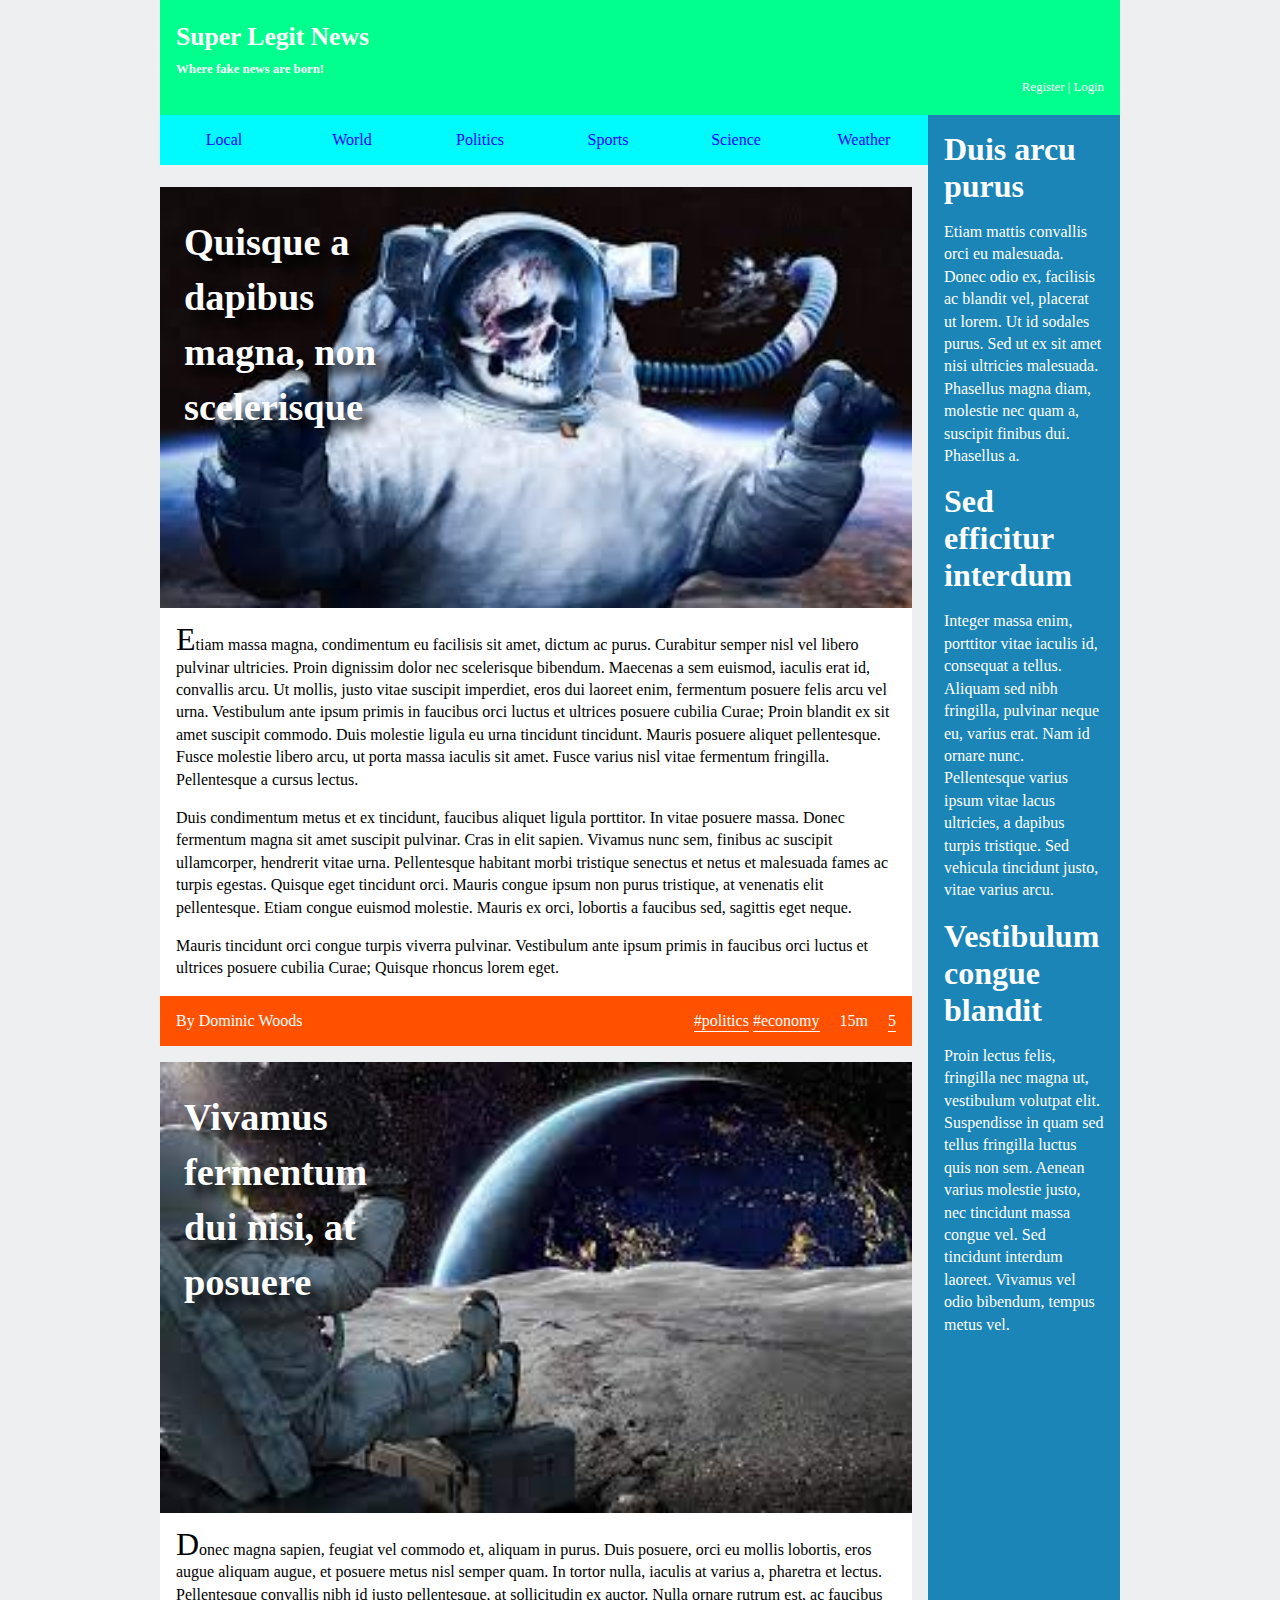
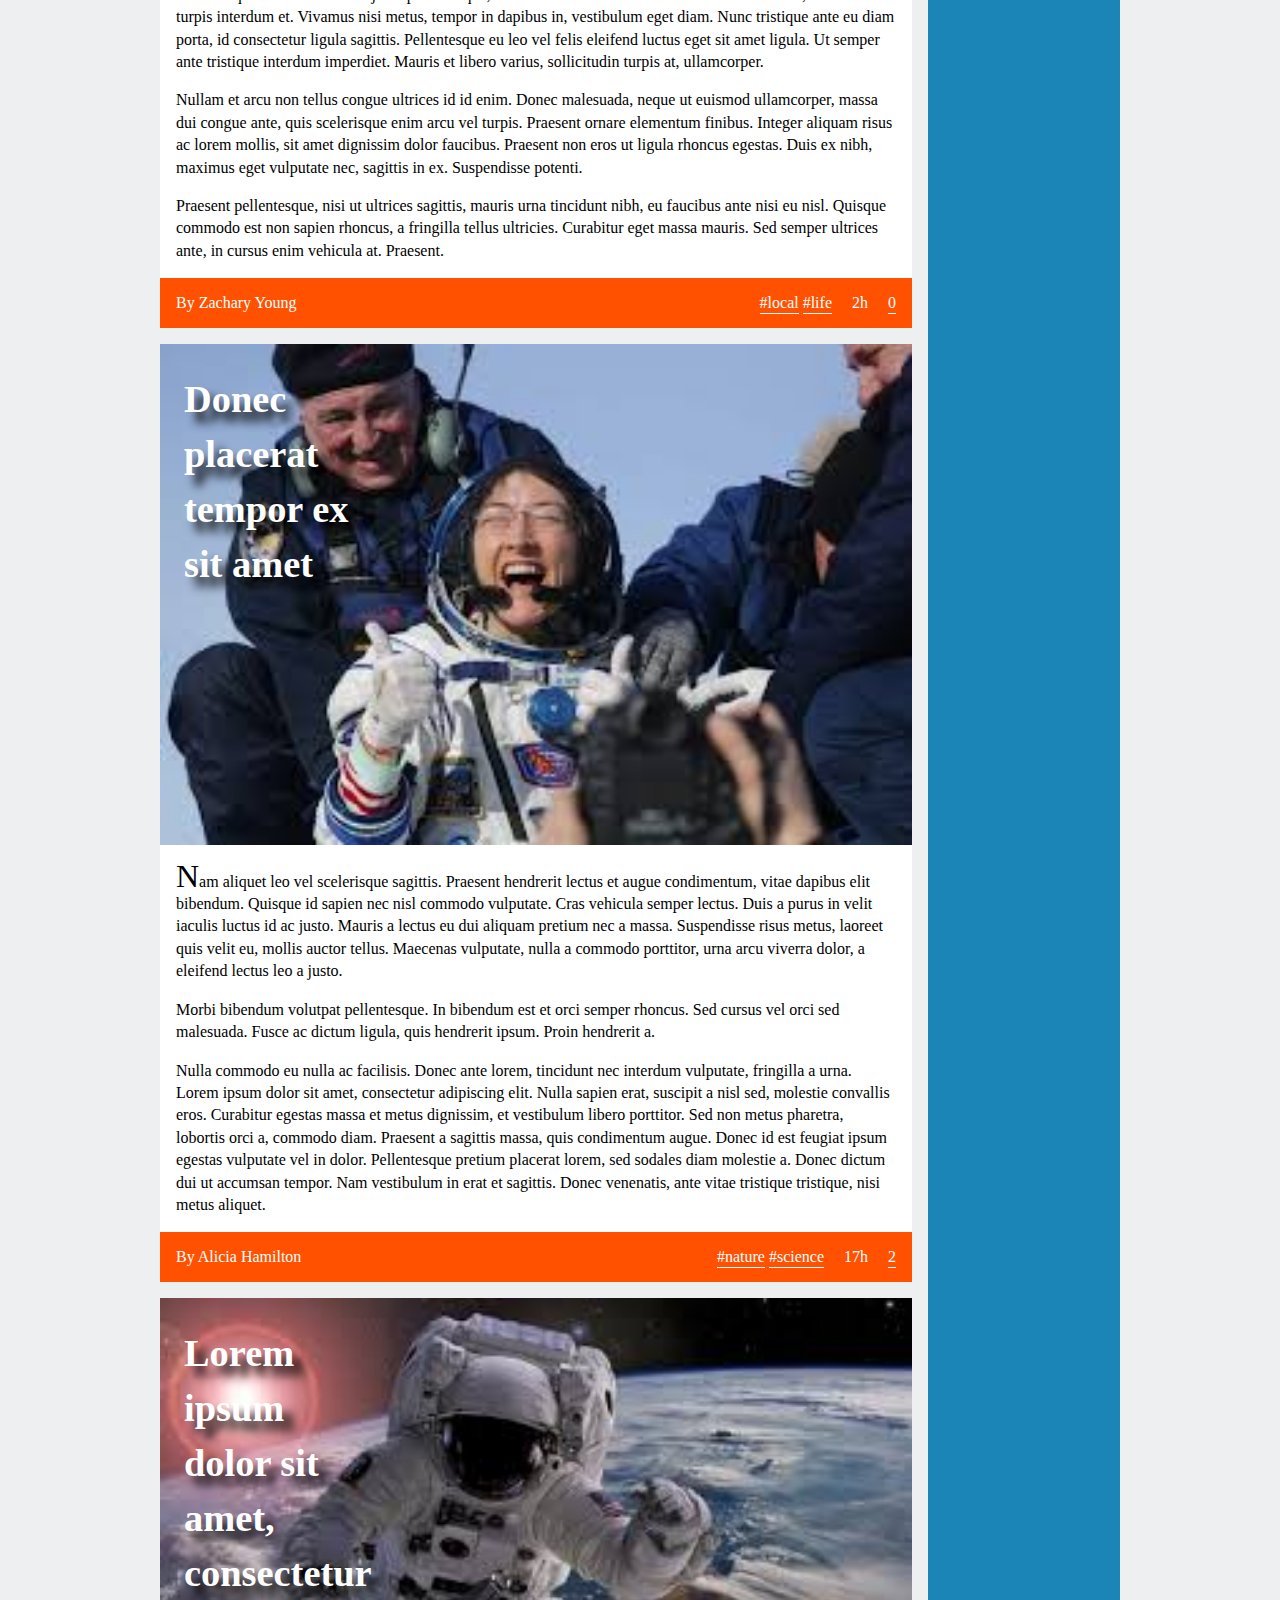
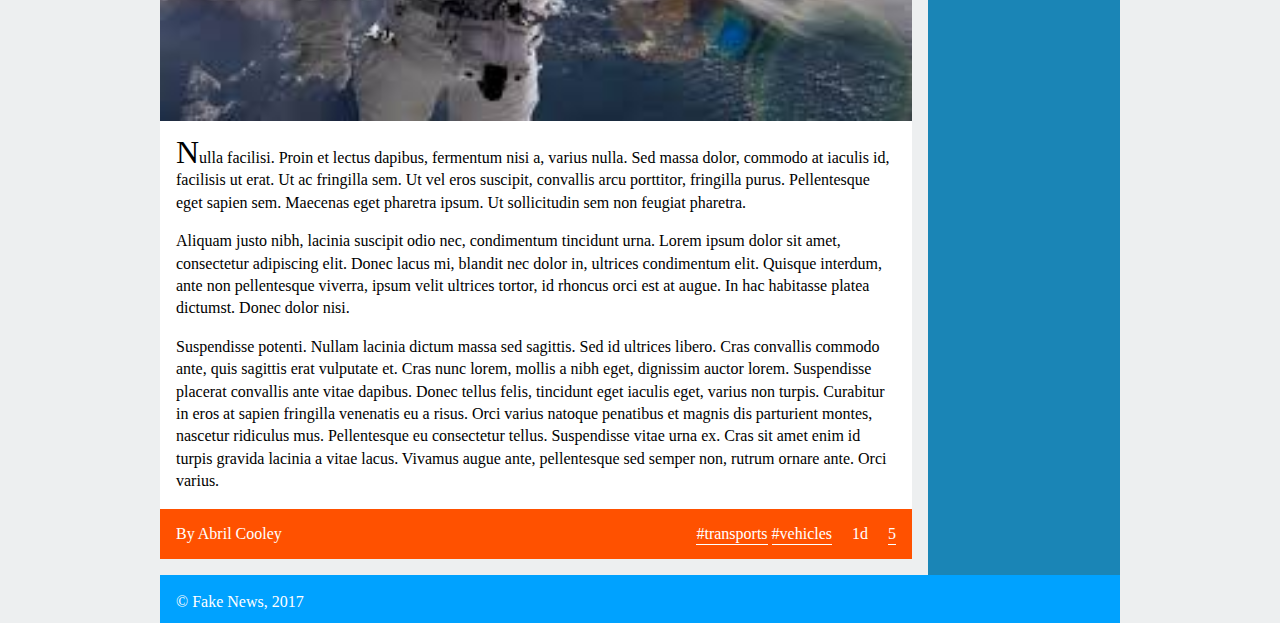
<file: Lab3/index.html>
<!DOCTYPE html>
<html lang="en-US">
  <head>
    <title>Super Legit News</title>    
    <meta charset="UTF-8">
    <meta name="viewport" content="width=device-width, initial-scale=1.0">
    <link href="style.css" rel="stylesheet">
    <link href="layout.css" rel="stylesheet">
    <link href="responsive.css" rel="stylesheet">
    <link href="comments.css" rel="stylesheet">
    <link href="forms.css" rel="stylesheet">
  </head>
  <body>
    <header>
      <h1><a href="index.html">Super Legit News</a></h1>
      <h2><a href="index.html">Where fake news are born!</a></h2>
      <div id="signup">
        <a href="register.html">Register</a>
        <a href="login.html">Login</a>
      </div>
    </header>
    <nav id="menu">
      <!-- just for the hamburguer menu in responsive layout -->
      <input type="checkbox" id="hamburger"> 
      <label class="hamburger" for="hamburger"></label>

      <ul>
        <li><a href="index.html">Local</a></li>
        <li><a href="index.html">World</a></li>
        <li><a href="index.html">Politics</a></li>
        <li><a href="index.html">Sports</a></li>
        <li><a href="index.html">Science</a></li>
        <li><a href="index.html">Weather</a></li>
      </ul>
    </nav>
    <aside id="related">
      <article>
        <h1><a href="#">Duis arcu purus</a></h1>
        <p>Etiam mattis convallis orci eu malesuada. Donec odio ex, facilisis ac blandit vel, placerat ut lorem. Ut id sodales purus. Sed ut ex sit amet nisi ultricies malesuada. Phasellus magna diam, molestie nec quam a, suscipit finibus dui. Phasellus a.</p>
      </article>        
      <article>
        <h1><a href="#">Sed efficitur interdum</a></h1>
        <p>Integer massa enim, porttitor vitae iaculis id, consequat a tellus. Aliquam sed nibh fringilla, pulvinar neque eu, varius erat. Nam id ornare nunc. Pellentesque varius ipsum vitae lacus ultricies, a dapibus turpis tristique. Sed vehicula tincidunt justo, vitae varius arcu.</p>
      </article>
      <article>
        <h1><a href="#">Vestibulum congue blandit</a></h1>
        <p>Proin lectus felis, fringilla nec magna ut, vestibulum volutpat elit. Suspendisse in quam sed tellus fringilla luctus quis non sem. Aenean varius molestie justo, nec tincidunt massa congue vel. Sed tincidunt interdum laoreet. Vivamus vel odio bibendum, tempus metus vel.</p>
      </article>
    </aside>
    <section id="news">
      <article>
        <header>
          <h1><a href="item.html">Quisque a dapibus magna, non scelerisque</a></h1>
        </header>
        <img src="/images/images (2).jfif" alt="">
        <p>Etiam massa magna, condimentum eu facilisis sit amet, dictum ac purus. Curabitur semper nisl vel libero pulvinar ultricies. Proin dignissim dolor nec scelerisque bibendum. Maecenas a sem euismod, iaculis erat id, convallis arcu. Ut mollis, justo vitae suscipit imperdiet, eros dui laoreet enim, fermentum posuere felis arcu vel urna. Vestibulum ante ipsum primis in faucibus orci luctus et ultrices posuere cubilia Curae; Proin blandit ex sit amet suscipit commodo. Duis molestie ligula eu urna tincidunt tincidunt. Mauris posuere aliquet pellentesque. Fusce molestie libero arcu, ut porta massa iaculis sit amet. Fusce varius nisl vitae fermentum fringilla. Pellentesque a cursus lectus.</p>
          <p>Duis condimentum metus et ex tincidunt, faucibus aliquet ligula porttitor. In vitae posuere massa. Donec fermentum magna sit amet suscipit pulvinar. Cras in elit sapien. Vivamus nunc sem, finibus ac suscipit ullamcorper, hendrerit vitae urna. Pellentesque habitant morbi tristique senectus et netus et malesuada fames ac turpis egestas. Quisque eget tincidunt orci. Mauris congue ipsum non purus tristique, at venenatis elit pellentesque. Etiam congue euismod molestie. Mauris ex orci, lobortis a faucibus sed, sagittis eget neque.</p>
          <p>Mauris tincidunt orci congue turpis viverra pulvinar. Vestibulum ante ipsum primis in faucibus orci luctus et ultrices posuere cubilia Curae; Quisque rhoncus lorem eget.</p>
        <footer>
          <span class="author">Dominic Woods</span>
          <span class="tags"><a href="index.html">#politics</a> <a href="index.html">#economy</a></span>
          <span class="date">15m</span>
          <a class="comments" href="item.html#comments">5</a>
        </footer>
      </article>
      <article>
        <header>
          <h1><a href="item.html">Vivamus fermentum dui nisi, at posuere</a></h1>
        </header>
        <img src="/images/download.jfif" alt="">
        <p>Donec magna sapien, feugiat vel commodo et, aliquam in purus. Duis posuere, orci eu mollis lobortis, eros augue aliquam augue, et posuere metus nisl semper quam. In tortor nulla, iaculis at varius a, pharetra et lectus. Pellentesque convallis nibh id justo pellentesque, at sollicitudin ex auctor. Nulla ornare rutrum est, ac faucibus turpis interdum et. Vivamus nisi metus, tempor in dapibus in, vestibulum eget diam. Nunc tristique ante eu diam porta, id consectetur ligula sagittis. Pellentesque eu leo vel felis eleifend luctus eget sit amet ligula. Ut semper ante tristique interdum imperdiet. Mauris et libero varius, sollicitudin turpis at, ullamcorper.</p>
        <p>Nullam et arcu non tellus congue ultrices id id enim. Donec malesuada, neque ut euismod ullamcorper, massa dui congue ante, quis scelerisque enim arcu vel turpis. Praesent ornare elementum finibus. Integer aliquam risus ac lorem mollis, sit amet dignissim dolor faucibus. Praesent non eros ut ligula rhoncus egestas. Duis ex nibh, maximus eget vulputate nec, sagittis in ex. Suspendisse potenti.</p>
        <p>Praesent pellentesque, nisi ut ultrices sagittis, mauris urna tincidunt nibh, eu faucibus ante nisi eu nisl. Quisque commodo est non sapien rhoncus, a fringilla tellus ultricies. Curabitur eget massa mauris. Sed semper ultrices ante, in cursus enim vehicula at. Praesent.</p>
        <footer>
          <span class="author">Zachary Young</span>
          <span class="tags"><a href="index.html">#local</a> <a href="index.html">#life</a></span>
          <span class="date">2h</span>
          <a class="comments" href="item.html#comments">0</a>
        </footer>
      </article>
      <article>
        <header>
          <h1><a href="item.html">Donec placerat tempor ex sit amet</a></h1>
        </header>
        <img src="/images/images (1).jfif" alt="">
        <p>Nam aliquet leo vel scelerisque sagittis. Praesent hendrerit lectus et augue condimentum, vitae dapibus elit bibendum. Quisque id sapien nec nisl commodo vulputate. Cras vehicula semper lectus. Duis a purus in velit iaculis luctus id ac justo. Mauris a lectus eu dui aliquam pretium nec a massa. Suspendisse risus metus, laoreet quis velit eu, mollis auctor tellus. Maecenas vulputate, nulla a commodo porttitor, urna arcu viverra dolor, a eleifend lectus leo a justo.</p>
        <p>Morbi bibendum volutpat pellentesque. In bibendum est et orci semper rhoncus. Sed cursus vel orci sed malesuada. Fusce ac dictum ligula, quis hendrerit ipsum. Proin hendrerit a.</p>
        <p>Nulla commodo eu nulla ac facilisis. Donec ante lorem, tincidunt nec interdum vulputate, fringilla a urna. Lorem ipsum dolor sit amet, consectetur adipiscing elit. Nulla sapien erat, suscipit a nisl sed, molestie convallis eros. Curabitur egestas massa et metus dignissim, et vestibulum libero porttitor. Sed non metus pharetra, lobortis orci a, commodo diam. Praesent a sagittis massa, quis condimentum augue. Donec id est feugiat ipsum egestas vulputate vel in dolor. Pellentesque pretium placerat lorem, sed sodales diam molestie a. Donec dictum dui ut accumsan tempor. Nam vestibulum in erat et sagittis. Donec venenatis, ante vitae tristique tristique, nisi metus aliquet.</p>
        <footer>
          <span class="author">Alicia Hamilton</span>
          <span class="tags"><a href="index.html">#nature</a> <a href="index.html">#science</a></span>
          <span class="date">17h</span>
          <a class="comments" href="item.html#comments">2</a>
        </footer>
      </article>
      <article>
        <header>
          <h1><a href="item.html">Lorem ipsum dolor sit amet, consectetur</a></h1>
        </header>
        <img src="/images/images.jfif" alt="">
        <p>Nulla facilisi. Proin et lectus dapibus, fermentum nisi a, varius nulla. Sed massa dolor, commodo at iaculis id, facilisis ut erat. Ut ac fringilla sem. Ut vel eros suscipit, convallis arcu porttitor, fringilla purus. Pellentesque eget sapien sem. Maecenas eget pharetra ipsum. Ut sollicitudin sem non feugiat pharetra.</p>
        <p>Aliquam justo nibh, lacinia suscipit odio nec, condimentum tincidunt urna. Lorem ipsum dolor sit amet, consectetur adipiscing elit. Donec lacus mi, blandit nec dolor in, ultrices condimentum elit. Quisque interdum, ante non pellentesque viverra, ipsum velit ultrices tortor, id rhoncus orci est at augue. In hac habitasse platea dictumst. Donec dolor nisi.</p>
        <p>
Suspendisse potenti. Nullam lacinia dictum massa sed sagittis. Sed id ultrices libero. Cras convallis commodo ante, quis sagittis erat vulputate et. Cras nunc lorem, mollis a nibh eget, dignissim auctor lorem. Suspendisse placerat convallis ante vitae dapibus. Donec tellus felis, tincidunt eget iaculis eget, varius non turpis. Curabitur in eros at sapien fringilla venenatis eu a risus. Orci varius natoque penatibus et magnis dis parturient montes, nascetur ridiculus mus. Pellentesque eu consectetur tellus. Suspendisse vitae urna ex. Cras sit amet enim id turpis gravida lacinia a vitae lacus. Vivamus augue ante, pellentesque sed semper non, rutrum ornare ante. Orci varius.</p>
        <footer>
          <span class="author">Abril Cooley</span>
          <span class="tags"><a href="index.html">#transports</a> <a href="index.html">#vehicles</a></span>
          <span class="date">1d</span>
          <a class="comments" href="item.html#comments">5</a>
        </footer>
      </article>
    </section>
    <footer>
      <p>&copy; Fake News, 2017</p>
    </footer>
  </body>
</html>
</file>
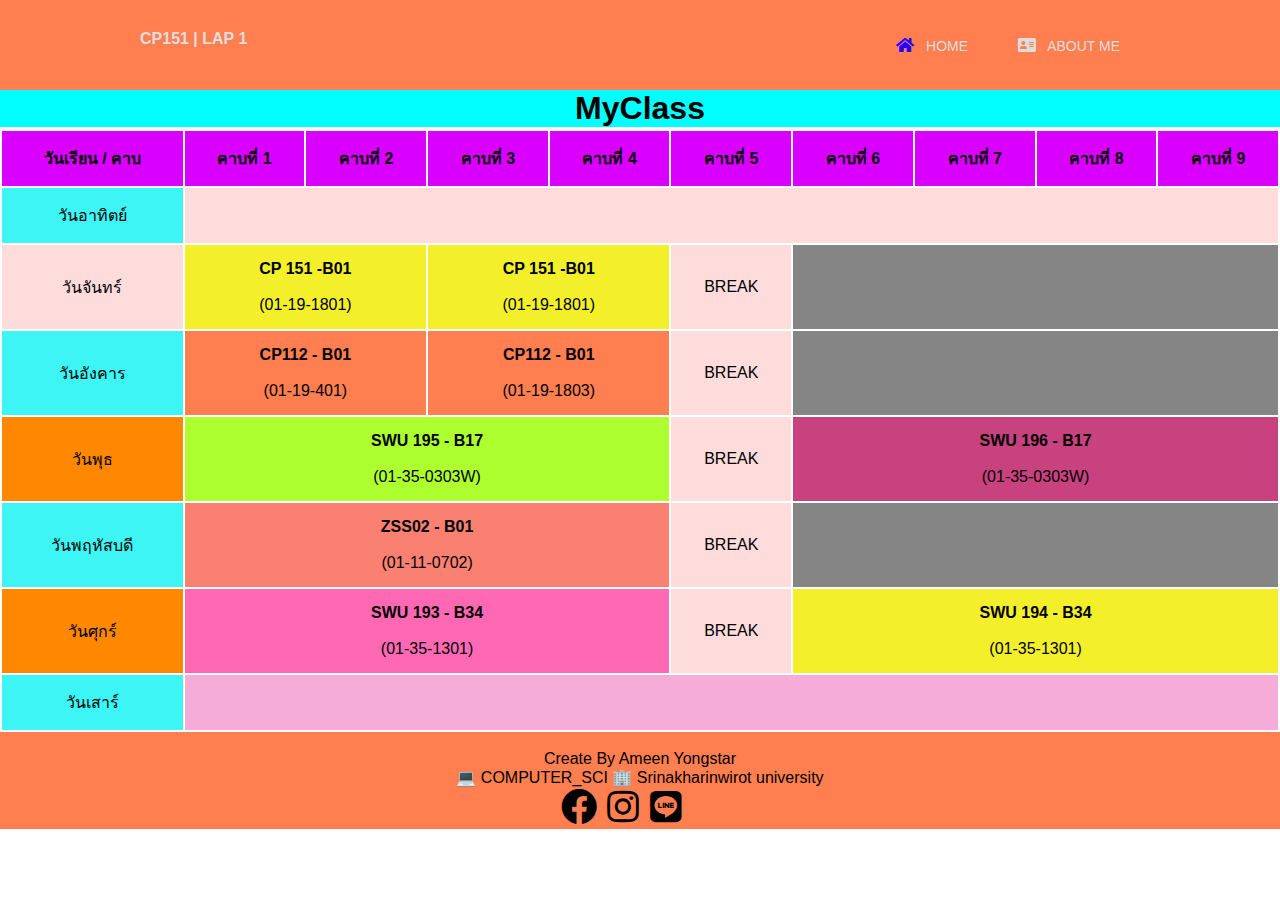
<file: myclass.html>
<!DOCTYPE html>
<html lang="en" dir="ltr">
  <head>
    <meta charset="utf-8">
    <title>LAP_1_Cp151</title>
    <meta name="viewport" content="width=device-width, initial-scale=1.0">
    <link rel="stylesheet" href="style.css">
    <script src="https://cdnjs.cloudflare.com/ajax/libs/jquery/3.4.1/jquery.min.js" charset="utf-8"></script>
    <link rel="stylesheet" href="https://cdnjs.cloudflare.com/ajax/libs/font-awesome/5.12.1/css/all.min.css">
    <link rel="stylesheet" href="https://cdnjs.cloudflare.com/ajax/libs/font-awesome/6.2.1/css/all.min.css" integrity="sha512-MV7K8+y+gLIBoVD59lQIYicR65iaqukzvf/nwasF0nqhPay5w/9lJmVM2hMDcnK1OnMGCdVK+iQrJ7lzPJQd1w==" crossorigin="anonymous" referrerpolicy="no-referrer" />
    
</head>


  <body>
    <header>
      <div class="inner-width">
        <!-- <a href="index.html" class="logo"><p>CP151 LAP1</p></a> -->
        <h3 class="logo">CP151 | LAP 1</h3>
        <i class="menu-toggle-btn fas fa-bars"></i>

        <nav class="navigation-menu">
          <a href="index.html"><i class="fas fa-home home"></i> HOME</a>         
          <a href="aboutme.html"><i class="fas fa-address-card"></i> ABOUT ME</a>
        </nav>
      </div>
    </header>


<!-- ====================style====================== -->

<style>
    body{
      font-family: 'Prompt', sans-serif;
      display: flex;
      min-height: 100vh;
      flex-direction: column;
      /* background-color: greenyellow; */
      font-style: inherit;
      background-image: url('https://source.unsplash.com/1600x900/?nature,water');
  }
  
  </style>
  
  
  <!-- ====================style====================== -->



    
<table>
    <colgroup class="table">
    <col span="14" style="background-color: rgb(62, 245, 245);">
    
    </colgroup>
   
    <thead>
    <caption class="myclass"> 
        <h1>MyClass</h1>

    </caption>
    <tr col span="14" style="background-color: rgb(102, 100, 100);" style="text-align:center;" >
    </tr>
        <th>
            วันเรียน / คาบ
        </th>
        <th>
            คาบที่ 1
        </th>
        <th>
            คาบที่ 2
        </th>
        <th>
            คาบที่ 3
        </th>
        <th>
            คาบที่ 4
        </th>
        <th>
            คาบที่ 5
        </th>
        <th>
            คาบที่ 6
        </th>
        <th>
            คาบที่ 7
        </th>
        <th>
            คาบที่ 8
        </th>
        <th>
            คาบที่ 9
        </th>
    </tr>
</thead>
<tbody>
    
<!-- ================================ -->

<tr>
    <td>
        วันอาทิตย์
    </td>

    <td  col span="14" style="background-color: rgb(255, 220, 220);" ; colspan="9">

    </td>
</tr>
<!-- ================================ -->

    <tr>
        <td class="mon">
            วันจันทร์
        </td>  

        <td class="cp"  colspan="2">         
          <h4>CP 151 -B01</h4>
          <br>
          (01-19-1801)
        </td>

        <!-- ----------------- -->

        <td class="cp" colspan="2">
         <h4>CP 151 -B01</h4>
            <br>
            (01-19-1801)        </td>
        <!-- ========================= -->
        <td class="mon">
            BREAK
        </td>
         <!-- ==================== -->

<!-- ---------------------------------- -->

    <td  col span="14" style="background-color: rgb(133, 133, 133);" ; colspan="5">

    </td>
    </tr>

    <!-- ================================= -->
    <tr>
        <td>
            วันอังคาร
        </td>

<!-- ---------------------------------- -->

        <td class="cp112" colspan="2">
            <h4>  CP112 - B01</h4>
            <br>
            (01-19-401)
        </td>
<!-- ------------------------------------ -->

        <td class="cp112"   colspan="2">
            <h4>CP112 - B01</h4>
            <br>
            (01-19-1803)
        </td>
        <!-- ==================== -->
        <td class="tu">
            BREAK
        </td>
        <!-- ===================== -->
        <!-- ---------------------------------- -->
        <td  col span="14" style="background-color: rgb(133, 133, 133);" ; colspan="5">

        </td>

    </tr>


    <!-- ================================ -->
    
    <tr>
        <td>
            วันพุธ
        </td>
<!-- ---------------------------------- -->

        <td class="swu195" colspan="4">
        <h4> SWU 195 - B17</h4>
        <br>
        (01-35-0303W)
        </td>
                <!-- ==================== -->
                <td class="wen">
                    BREAK
                </td>
                <!-- ===================== -->
        <!-- -*----------------- -->

<!-- ------------------------ -->
        <td class="swu196"  colspan="4">
            <h4>SWU 196 - B17</h4>
            <br>
            (01-35-0303W)
        </td>
        </tr>
    
    <!-- ========================================= -->

    <tr>
        <td>
            วันพฤหัสบดี
        </td>
<!-- ----------------------------------       -->
        <td class="zss02" colspan="4">
            
            <h4>ZSS02 - B01 </h4>
            <br>
            (01-11-0702)
        </td>
                <!-- ==================== -->
                <td class="tur">
                    BREAK
                </td>
                <!-- ===================== -->
        <td colspan="4" style="background-color: rgb(133, 133, 133);"></td>
    </tr>

<!-- ================================ -->

    <tr>
        <td>
            วันศุกร์
        </td>

        <!-- ---------------------------------- -->
    <td class="swu193" colspan="4">
      
        <h4>SWU 193 - B34</h4>
        <br>
        (01-35-1301)
    </td>
    
                    <!-- ==================== -->
                    <td class="fri">
                        BREAK
                    </td>
                    <!-- ===================== -->
    

    <td class="swu194" colspan="4">
        <h4>
            SWU 194 - B34
        </h4>

        <br>

        (01-35-1301)
    </td>

    </tr>

<!-- ================================ -->

    <tr>
        <td>
            วันเสาร์
        </td>
        <td  col span="14" style="background-color: rgb(245, 172, 217);" ; colspan="9">

        </td>
    
    </tr>



</tbody>
</table>




<!-- =========================javascript====================================== -->
            <script type="text/javascript">
                $(".menu-toggle-btn").click(function(){
                  $(this).toggleClass("fa-times");
                  $(".navigation-menu").toggleClass("active");
                });
                </script>


<!-- ====================== css=================== -->

<!-- <style>

    body{
        background-color: rgb(155, 155, 155);
        font-family: 'Prompt', sans-serif;
    }
    
    </style> -->

    <!-- ============================= -->
<!-- ====================== footer ======================= -->

<footer id="footer">
    <div class="footer">
      <br>
      <P>Create By Ameen Yongstar <br> 💻 COMPUTER_SCI  🏢 Srinakharinwirot university</P>
  
        <!-- social media icons -->
        <div class="social-icons mt-4">
            <a href="https://www.facebook.com/ameenyongstar/" target="_blank"><i class="fab fa-facebook"></i></a>
            <a href="https://www.instagram.com/meen_yongstar/" target="_blank"><i class="fab fa-instagram"></i></a>
            <a href="https://line.me/ti/p/mn3MWB1TLt" target="_blank"><i class="fab fa-line"></i></a>
            <a href="mailto:ameen.yongstar@g.swu.ac.th" target="_blank"><i class="fa-regular fa-envelope"></i></a>
        </div>
    </div>
  </footer>
  
  <!-- ====================== footer ======================= -->


  </body>
</html>
</file>
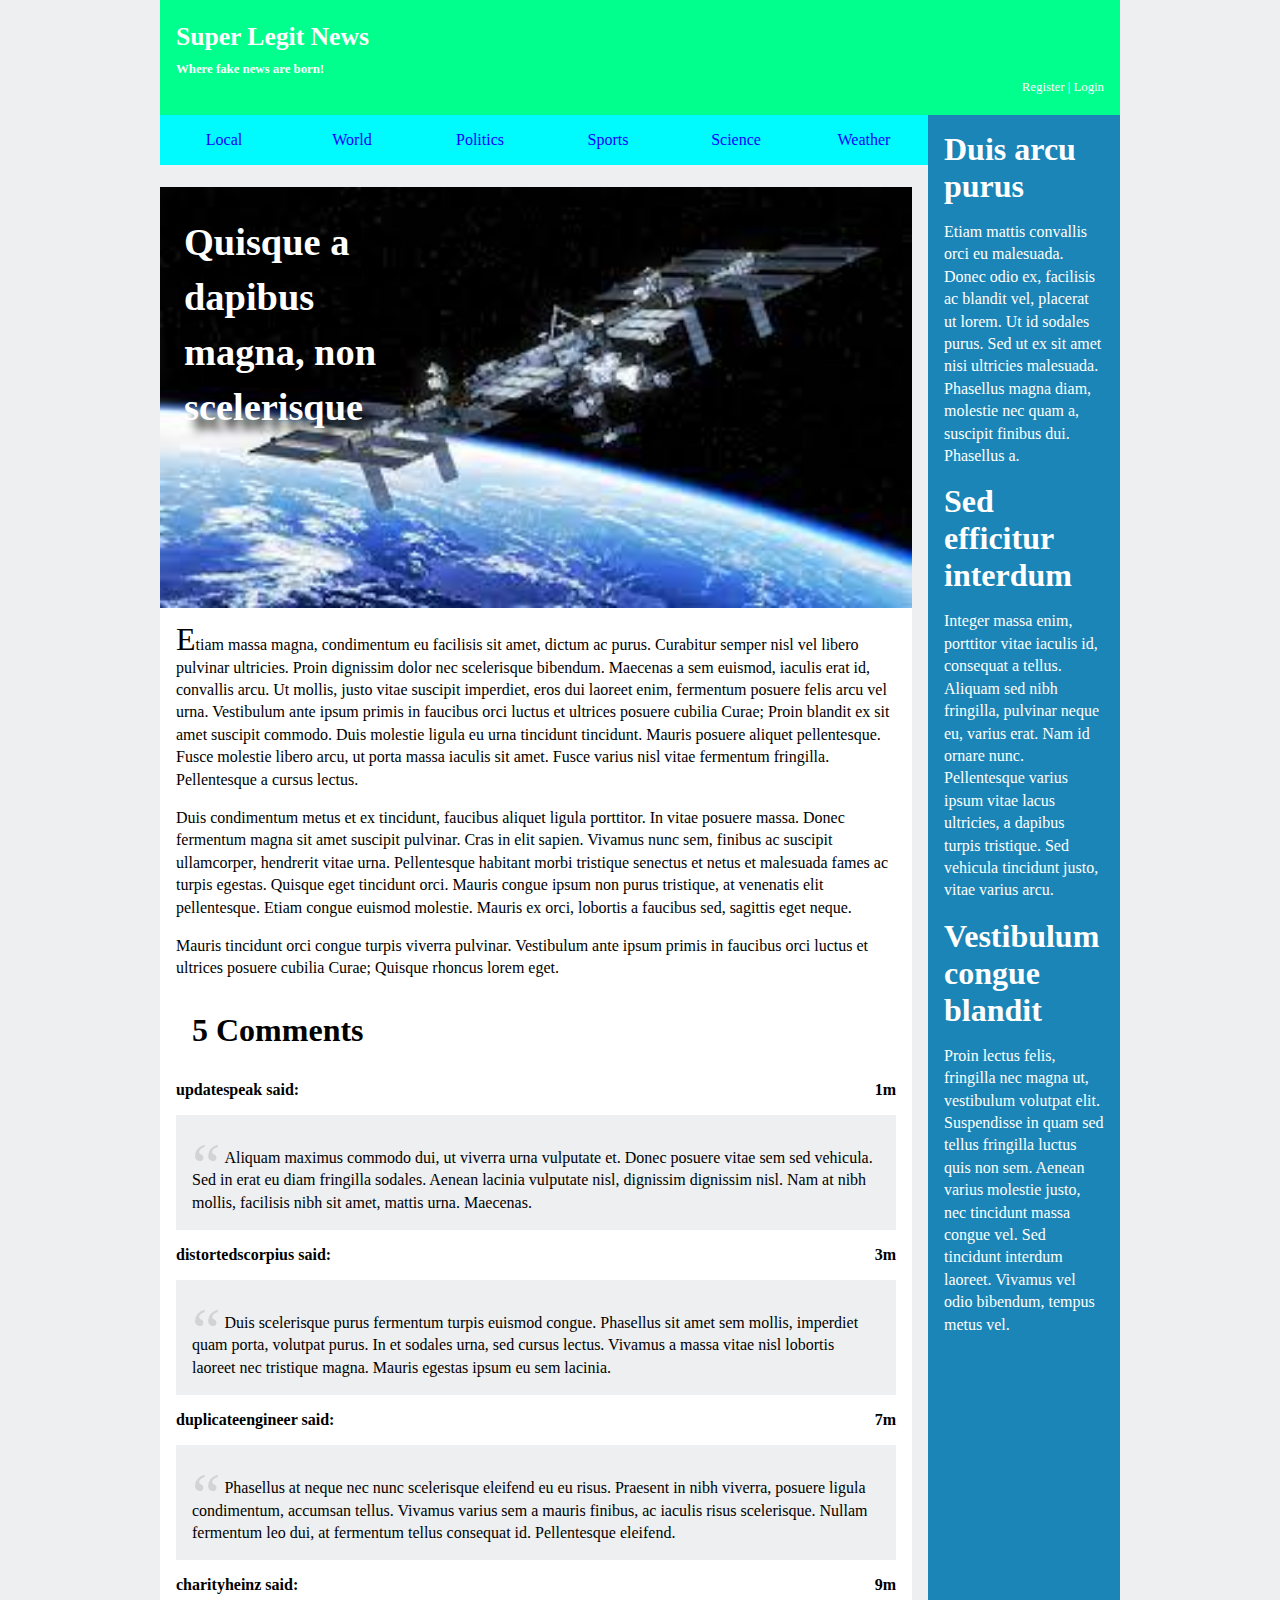
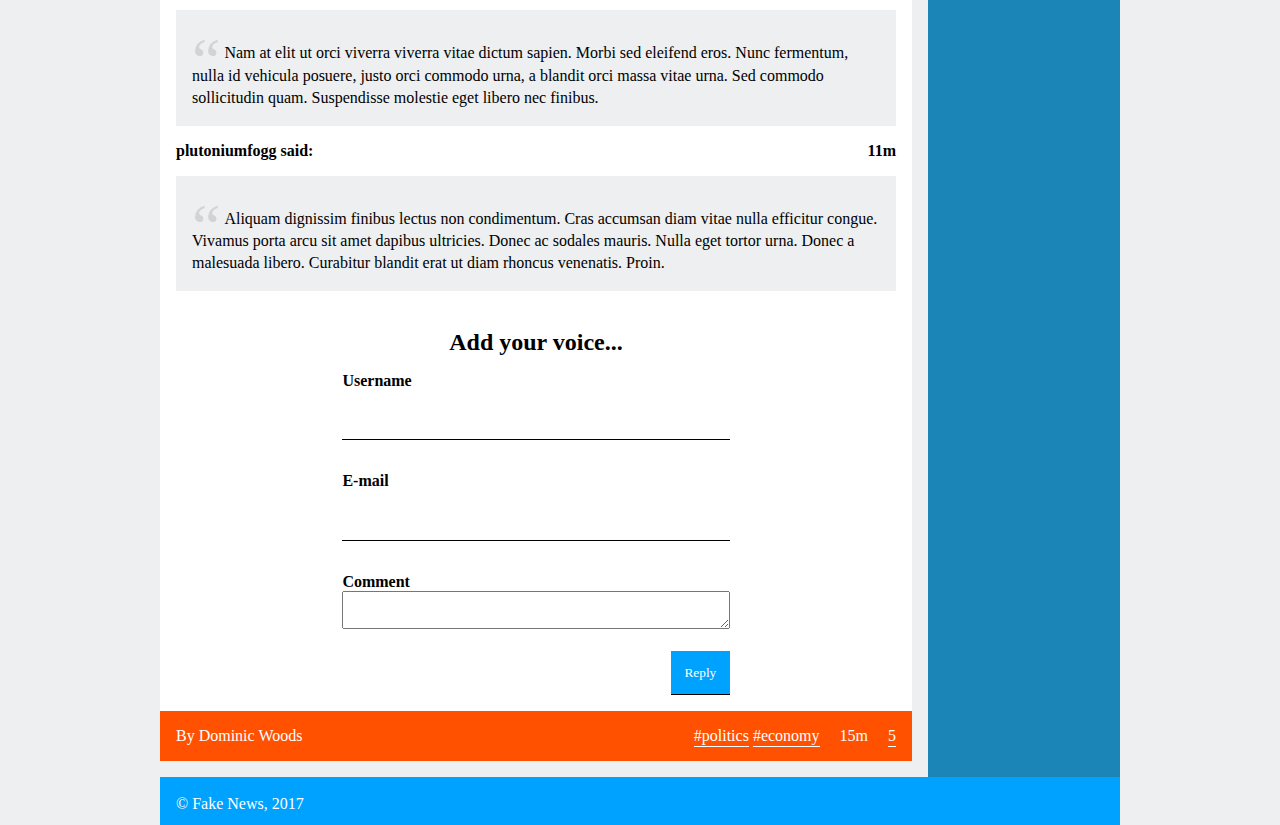
<file: Lab3/item.html>
<!DOCTYPE html>
<html lang="en-US">
  <head>
    <title>Super Legit News</title>    
    <meta charset="UTF-8">
    <meta name="viewport" content="width=device-width, initial-scale=1.0">
    <link href="style.css" rel="stylesheet">
    <link href="layout.css" rel="stylesheet">
    <link href="responsive.css" rel="stylesheet">
    <link href="comments.css" rel="stylesheet">
    <link href="forms.css" rel="stylesheet">
  </head>
  <body>
    <header>
      <h1><a href="index.html">Super Legit News</a></h1>
      <h2><a href="index.html">Where fake news are born!</a></h2>
      <div id="signup">
        <a href="register.html">Register</a>
        <a href="login.html">Login</a>
      </div>
    </header>
    <nav id="menu">
      <!-- just for the hamburguer menu in responsive layout -->
      <input type="checkbox" id="hamburger"> 
      <label class="hamburger" for="hamburger"></label>

      <ul>
        <li><a href="index.html">Local</a></li>
        <li><a href="index.html">World</a></li>
        <li><a href="index.html">Politics</a></li>
        <li><a href="index.html">Sports</a></li>
        <li><a href="index.html">Science</a></li>
        <li><a href="index.html">Weather</a></li>
      </ul>
    </nav>
    <aside id="related">
      <article>
        <h1><a href="#">Duis arcu purus</a></h1>
        <p>Etiam mattis convallis orci eu malesuada. Donec odio ex, facilisis ac blandit vel, placerat ut lorem. Ut id sodales purus. Sed ut ex sit amet nisi ultricies malesuada. Phasellus magna diam, molestie nec quam a, suscipit finibus dui. Phasellus a.</p>
      </article>        
      <article>
        <h1><a href="#">Sed efficitur interdum</a></h1>
        <p>Integer massa enim, porttitor vitae iaculis id, consequat a tellus. Aliquam sed nibh fringilla, pulvinar neque eu, varius erat. Nam id ornare nunc. Pellentesque varius ipsum vitae lacus ultricies, a dapibus turpis tristique. Sed vehicula tincidunt justo, vitae varius arcu.</p>
      </article>
      <article>
        <h1><a href="#">Vestibulum congue blandit</a></h1>
        <p>Proin lectus felis, fringilla nec magna ut, vestibulum volutpat elit. Suspendisse in quam sed tellus fringilla luctus quis non sem. Aenean varius molestie justo, nec tincidunt massa congue vel. Sed tincidunt interdum laoreet. Vivamus vel odio bibendum, tempus metus vel.</p>
      </article>
    </aside>
    <section id="news">
      <article>
        <header>
          <h1><a href="item.html">Quisque a dapibus magna, non scelerisque</a></h1>
        </header>
        <img src="/images/images (3).jfif" alt="">
        <p>Etiam massa magna, condimentum eu facilisis sit amet, dictum ac purus. Curabitur semper nisl vel libero pulvinar ultricies. Proin dignissim dolor nec scelerisque bibendum. Maecenas a sem euismod, iaculis erat id, convallis arcu. Ut mollis, justo vitae suscipit imperdiet, eros dui laoreet enim, fermentum posuere felis arcu vel urna. Vestibulum ante ipsum primis in faucibus orci luctus et ultrices posuere cubilia Curae; Proin blandit ex sit amet suscipit commodo. Duis molestie ligula eu urna tincidunt tincidunt. Mauris posuere aliquet pellentesque. Fusce molestie libero arcu, ut porta massa iaculis sit amet. Fusce varius nisl vitae fermentum fringilla. Pellentesque a cursus lectus.</p>
          <p>Duis condimentum metus et ex tincidunt, faucibus aliquet ligula porttitor. In vitae posuere massa. Donec fermentum magna sit amet suscipit pulvinar. Cras in elit sapien. Vivamus nunc sem, finibus ac suscipit ullamcorper, hendrerit vitae urna. Pellentesque habitant morbi tristique senectus et netus et malesuada fames ac turpis egestas. Quisque eget tincidunt orci. Mauris congue ipsum non purus tristique, at venenatis elit pellentesque. Etiam congue euismod molestie. Mauris ex orci, lobortis a faucibus sed, sagittis eget neque.</p>
          <p>Mauris tincidunt orci congue turpis viverra pulvinar. Vestibulum ante ipsum primis in faucibus orci luctus et ultrices posuere cubilia Curae; Quisque rhoncus lorem eget.</p>
        <section id="comments">
          <h1>5 Comments</h1>
          <article class="comment">
            <span class="user">updatespeak</span>
            <span class="date">1m</span>
            <p>Aliquam maximus commodo dui, ut viverra urna vulputate et. Donec posuere vitae sem sed vehicula. Sed in erat eu diam fringilla sodales. Aenean lacinia vulputate nisl, dignissim dignissim nisl. Nam at nibh mollis, facilisis nibh sit amet, mattis urna. Maecenas.</p>
          </article>
          <article class="comment">
            <span class="user">distortedscorpius</span>
            <span class="date">3m</span>
            <p>Duis scelerisque purus fermentum turpis euismod congue. Phasellus sit amet sem mollis, imperdiet quam porta, volutpat purus. In et sodales urna, sed cursus lectus. Vivamus a massa vitae nisl lobortis laoreet nec tristique magna. Mauris egestas ipsum eu sem lacinia.</p>
          </article>
          <article class="comment">
            <span class="user">duplicateengineer</span>
            <span class="date">7m</span>
            <p>Phasellus at neque nec nunc scelerisque eleifend eu eu risus. Praesent in nibh viverra, posuere ligula condimentum, accumsan tellus. Vivamus varius sem a mauris finibus, ac iaculis risus scelerisque. Nullam fermentum leo dui, at fermentum tellus consequat id. Pellentesque eleifend.</p>
          </article>
          <article class="comment">
            <span class="user">charityheinz</span>
            <span class="date">9m</span>
            <p>Nam at elit ut orci viverra viverra vitae dictum sapien. Morbi sed eleifend eros. Nunc fermentum, nulla id vehicula posuere, justo orci commodo urna, a blandit orci massa vitae urna. Sed commodo sollicitudin quam. Suspendisse molestie eget libero nec finibus.</p>
          </article>
          <article class="comment">
            <span class="user">plutoniumfogg</span>
            <span class="date">11m</span>
            <p>Aliquam dignissim finibus lectus non condimentum. Cras accumsan diam vitae nulla efficitur congue. Vivamus porta arcu sit amet dapibus ultricies. Donec ac sodales mauris. Nulla eget tortor urna. Donec a malesuada libero. Curabitur blandit erat ut diam rhoncus venenatis. Proin.</p>
          </article>
          <form>
            <h2>Add your voice...</h2>
            <label>Username 
              <input type="text" name="username">
            </label>
            <label>E-mail
              <input type="email" name="email">
            </label>
            <label>Comment
              <textarea name="comment"></textarea>            
            </label>
            <input type="submit" value="Reply">
          </form>
        </section>
        <footer>
          <span class="author">Dominic Woods</span>
          <span class="tags"><a href="index.html">#politics</a> <a href="index.html">#economy</a></span>
          <span class="date">15m</span>
          <a class="comments" href="item.html#comments">5</a>
        </footer>
      </article>
    </section>
    <footer>
      <p>&copy; Fake News, 2017</p>
    </footer>
  </body>
</html>
</file>
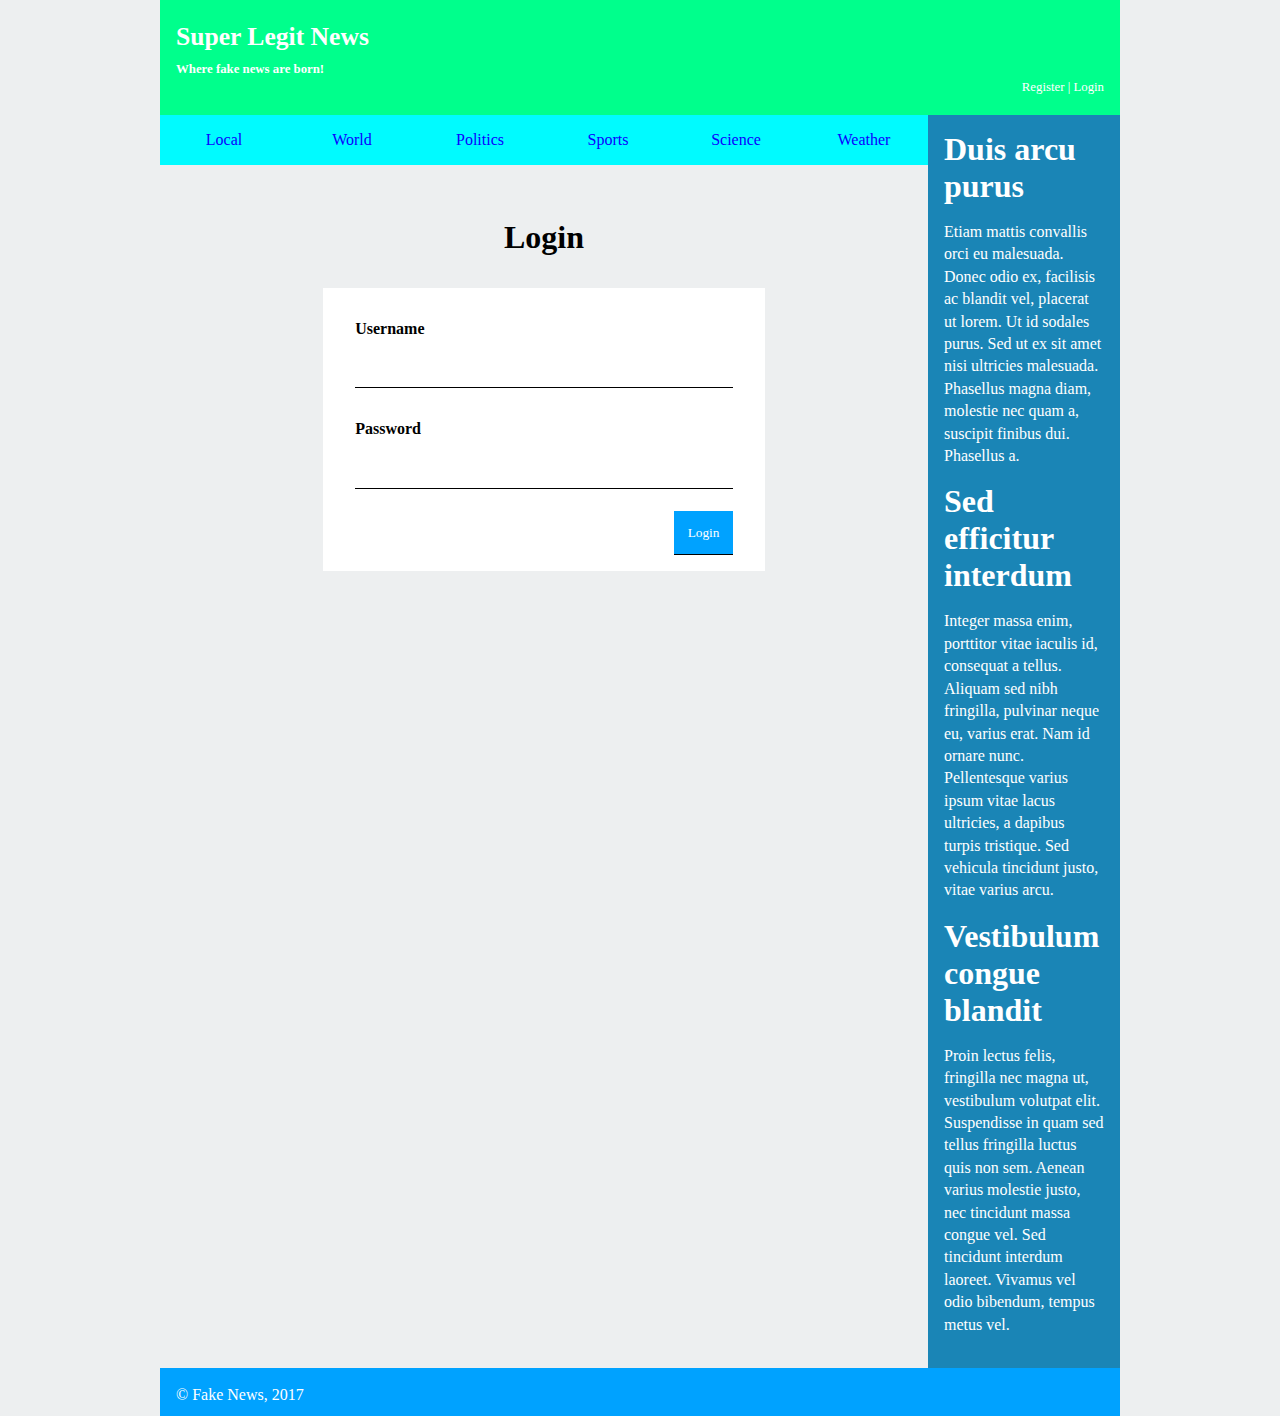
<file: Lab3/login.html>
<!DOCTYPE html>
<html lang="en-US">
  <head>
    <title>Super Legit News</title>    
    <meta charset="UTF-8">
    <meta name="viewport" content="width=device-width, initial-scale=1.0">
    <link href="style.css" rel="stylesheet">
    <link href="layout.css" rel="stylesheet">
    <link href="responsive.css" rel="stylesheet">
    <link href="comments.css" rel="stylesheet">
    <link href="forms.css" rel="stylesheet">
  </head>
  <body>
    <header>
      <h1><a href="index.html">Super Legit News</a></h1>
      <h2><a href="index.html">Where fake news are born!</a></h2>
      <div id="signup">
        <a href="register.html">Register</a>
        <a href="login.html">Login</a>
      </div>
    </header>
    <nav id="menu">
      <!-- just for the hamburguer menu in responsive layout -->
      <input type="checkbox" id="hamburger"> 
      <label class="hamburger" for="hamburger"></label>

      <ul>
        <li><a href="index.html">Local</a></li>
        <li><a href="index.html">World</a></li>
        <li><a href="index.html">Politics</a></li>
        <li><a href="index.html">Sports</a></li>
        <li><a href="index.html">Science</a></li>
        <li><a href="index.html">Weather</a></li>
      </ul>
    </nav>
    <aside id="related">
      <article>
        <h1><a href="#">Duis arcu purus</a></h1>
        <p>Etiam mattis convallis orci eu malesuada. Donec odio ex, facilisis ac blandit vel, placerat ut lorem. Ut id sodales purus. Sed ut ex sit amet nisi ultricies malesuada. Phasellus magna diam, molestie nec quam a, suscipit finibus dui. Phasellus a.</p>
      </article>        
      <article>
        <h1><a href="#">Sed efficitur interdum</a></h1>
        <p>Integer massa enim, porttitor vitae iaculis id, consequat a tellus. Aliquam sed nibh fringilla, pulvinar neque eu, varius erat. Nam id ornare nunc. Pellentesque varius ipsum vitae lacus ultricies, a dapibus turpis tristique. Sed vehicula tincidunt justo, vitae varius arcu.</p>
      </article>
      <article>
        <h1><a href="#">Vestibulum congue blandit</a></h1>
        <p>Proin lectus felis, fringilla nec magna ut, vestibulum volutpat elit. Suspendisse in quam sed tellus fringilla luctus quis non sem. Aenean varius molestie justo, nec tincidunt massa congue vel. Sed tincidunt interdum laoreet. Vivamus vel odio bibendum, tempus metus vel.</p>
      </article>
    </aside>
    <section id="login">
      <h1>Login</h1>
      <form>
        <label>
          Username <input type="text" name="username">
        </label>
        <label>
          Password <input type="password" name="password">
        </label>
        <input type="submit" value="Login">
      </form>
    </section>
    <footer>
      <p>&copy; Fake News, 2017</p>
    </footer>
  </body>
</html>
</file>
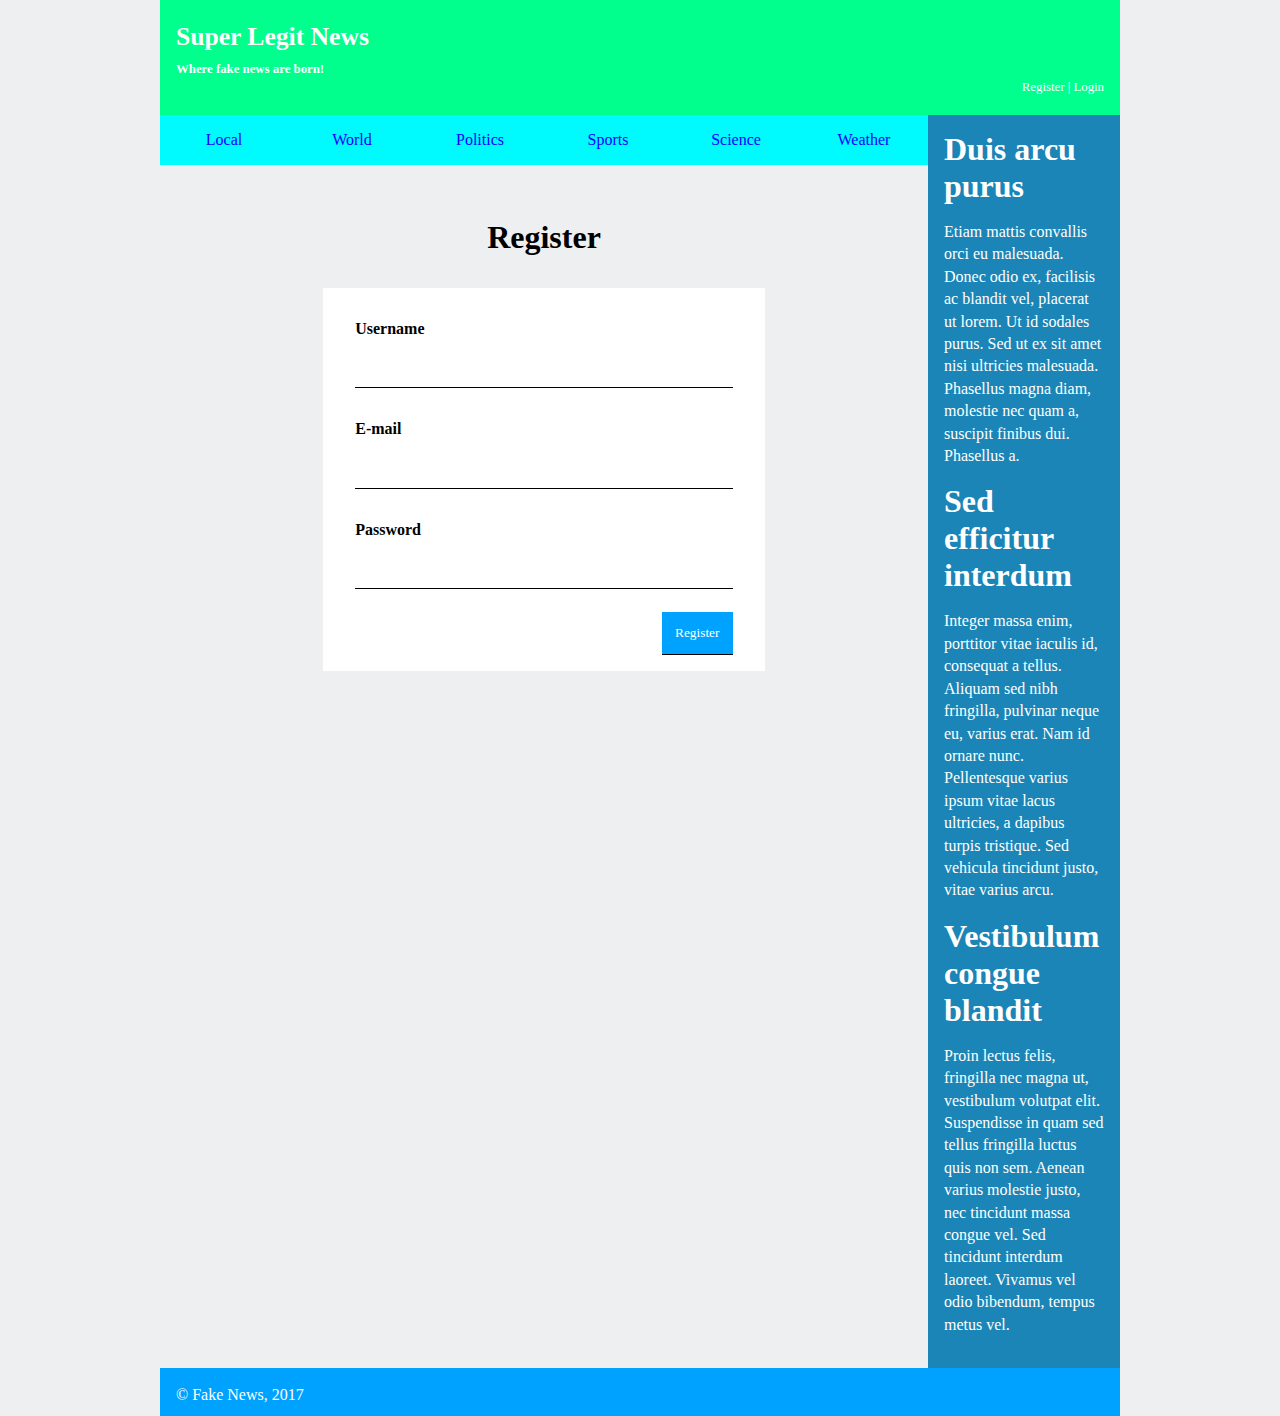
<file: Lab3/register.html>
<!DOCTYPE html>
<html lang="en-US">
  <head>
    <title>Super Legit News</title>    
    <meta charset="UTF-8">
    <meta name="viewport" content="width=device-width, initial-scale=1.0">
    <link href="style.css" rel="stylesheet">
    <link href="layout.css" rel="stylesheet">
    <link href="responsive.css" rel="stylesheet">
    <link href="comments.css" rel="stylesheet">
    <link href="forms.css" rel="stylesheet">
  </head>
  <body>
    <header>
      <h1><a href="index.html">Super Legit News</a></h1>
      <h2><a href="index.html">Where fake news are born!</a></h2>
      <div id="signup">
        <a href="register.html">Register</a>
        <a href="login.html">Login</a>
      </div>
    </header>
    <nav id="menu">
      <!-- just for the hamburguer menu in responsive layout -->
      <input type="checkbox" id="hamburger"> 
      <label class="hamburger" for="hamburger"></label>

      <ul>
        <li><a href="index.html">Local</a></li>
        <li><a href="index.html">World</a></li>
        <li><a href="index.html">Politics</a></li>
        <li><a href="index.html">Sports</a></li>
        <li><a href="index.html">Science</a></li>
        <li><a href="index.html">Weather</a></li>
      </ul>
    </nav>
    <aside id="related">
      <article>
        <h1><a href="#">Duis arcu purus</a></h1>
        <p>Etiam mattis convallis orci eu malesuada. Donec odio ex, facilisis ac blandit vel, placerat ut lorem. Ut id sodales purus. Sed ut ex sit amet nisi ultricies malesuada. Phasellus magna diam, molestie nec quam a, suscipit finibus dui. Phasellus a.</p>
      </article>        
      <article>
        <h1><a href="#">Sed efficitur interdum</a></h1>
        <p>Integer massa enim, porttitor vitae iaculis id, consequat a tellus. Aliquam sed nibh fringilla, pulvinar neque eu, varius erat. Nam id ornare nunc. Pellentesque varius ipsum vitae lacus ultricies, a dapibus turpis tristique. Sed vehicula tincidunt justo, vitae varius arcu.</p>
      </article>
      <article>
        <h1><a href="#">Vestibulum congue blandit</a></h1>
        <p>Proin lectus felis, fringilla nec magna ut, vestibulum volutpat elit. Suspendisse in quam sed tellus fringilla luctus quis non sem. Aenean varius molestie justo, nec tincidunt massa congue vel. Sed tincidunt interdum laoreet. Vivamus vel odio bibendum, tempus metus vel.</p>
      </article>
    </aside>
    <section id="register">
      <h1>Register</h1>
      <form>
        <label>
          Username <input type="text" name="username">
        </label>
        <label>
          E-mail <input type="email" name="email">
        </label>
        <label>
          Password <input type="password" name="password">
        </label>
        <input type="submit" value="Register">
      </form>
    </section>
    <footer>
      <p>&copy; Fake News, 2017</p>
    </footer>
  </body>
</html>
</file>
<file: Lab3/style.css>
/* nav */

#menu ul {
    margin: 0;
    padding: 0;
    }
#menu li {
    background-color: rgb(0, 251, 255);
    text-align: center;
    list-style-type: none;
    padding: 1em 0;
    }
#menu li a{
    color: rgb(13, 0, 255);
    text-decoration: none;
    }
#menu li:hover {
    background-color: #ff0887;
    }
#menu li:hover a{
    color: white;
    }
#hamburger, .hamburger {
    display: none;
    }


    /* article */
    #news header {
    max-width: 10em;
    padding: 1em;
    position: relative;
    }
    #news header h1{
    margin: 0;
    text-shadow: .2em .2em .2em rgb(0, 255, 13);
    }
    #news header a{
    color: rgb(255, 106, 0);
    text-decoration: none;
    }
    #news img {
    width: 100%;
    }
    #news > article {
    background-color: white;
    margin: 1em 1em 1em 0;
    }
    #news > article > p{
    padding: 0 1em;
    }
    #news > article > p:first-of-type:fi
    rst-letter{
    font-size: 2em;
    }
    #news footer {
    color: white;
    background-color: #ff5100;
    padding: 1em;
    }
    #news footer a{
    color: white;
    text-decoration: none;
    }
/* section colors */
/* #menu li:nth-child(1) {
    border-top: 5px solid #e1493e;
    }
    #menu li:nth-child(2) {
    border-top: 5px solid #8aba56;
    }
    #menu li:nth-child(3) {
    border-top: 5px solid #5b4282;
    }
    #menu li:nth-child(4) {
    border-top: 5px solid #ff8932;
    }
    #menu li:nth-child(5) {
    border-top: 5px solid #19b6e9;
    }
    #menu li:nth-child(6) {
    border-top: 5px solid #e84c8b;
    } */
 
    
    :root {
        --primary-gray: #00a2ff;
        --primary-Darkpurple: #00ff8c;
        --primary-red: #CD0404;
      
        --section-red: #FF0032;
        --section-green: #8aba56;
        --section-purple: #5b4282;
        --section-orange: #ff8932;
        --section-blue: #19b6e9;
        --section-pink: #e84c8b;
      }
      
      * {
        box-sizing: border-box;
      }
      
      body {
        margin: 0 auto;
        width: 60em;
      }
      
      body > header {
        background: var(--primary-Darkpurple);
        width: 100%;
        padding: 1em;
      }
      
      header * {
        color: #fff;
        text-decoration: none;
      }
      
      h1 {
        margin: 0;
      }
      
      h2 {
        margin: 6px 0 0;
      }
      
      #signup a:first-child::after {
        content: " | ";
      }



      /* --------------------------- */

     
      
      * {
        box-sizing: border-box;
      }
      
      body {
        margin: 0 auto;
        width: 60em;
      }
      
      body > header {
        background: var(--primary-Darkpurple);
        width: 100%;
        padding: 1em;
      }
      

      /*article */
      #news header {
        max-width: 10em;
        padding: 1em;
        position: absolute;
      }
      
      #news header h1 {
        margin: 0;
        text-shadow: 0.2em 0.2em 0.2em black;
      }
      
      #news header a {
        color: white;
        text-decoration: none;
      }
      
      #news img {
        width: 100%;
      }
      
      #news > article {
        background-color: white;
        margin: 1em 1em 1em 0;
      }
      
      #news > article > p {
        padding: 0 1em;
      }
      
      #news > article > p:first-of-type:first-letter {
        font-size: 2em;
      }
      

      
      #news footer a {
        color: white;
        text-decoration: none;
        border-bottom: 1px solid white;
        padding-bottom: 2px;
      }
      
      #news footer .tags {
        margin-right: 1em;
      }
      
      #news footer .comments {
        margin-left: 1em;
      }

      
      #news footer .author:before {
        content: "By ";
      }
      
      /*related */
      #related {
        background-color: #1a85b6;
        padding: 1em;
      }
      
      #related h1 a {
        color: white;
        text-decoration: none;
      }
      
      #related p {
        color: white;
      }
      
      /*footer */
      body > footer {
        background-color: var(--primary-gray);
        color: white;
        padding: 1em;
        height: 3em;
      }
      
      body > footer p {
        margin: 0;
      }
      
      /*fonts */
        *{
            font-family: 'Itim', cursive;
        }
      
      p {
        font-family: 'Itim', cursive;
        line-height: 1.4em;
      }
      
      header h2 {
        font-size: 1em;
      }
      
      header a {
        font-size: 0.8em;
      }
      
      #news header {
        font-size: 1.5em;
      }
</file>
<file: Lab3/layout.css>
:root {
  --primary-background: #edeff0;
}

body {
  display: grid;
  grid-template-columns: 1fr 1fr 1fr 1fr 1fr;
  grid-template-rows: 115px 56px auto 48px;
  grid-template-areas:
    "header header header header header"
    "nav nav nav nav aside"
    "body body body body aside"
    "footer footer footer footer footer";

  background: var(--primary-background);
}

body > header {
  grid-area: header;
}

#signup {
  text-align: end;
}

#menu {
  grid-area: nav;
}

#menu ul {
  display: flex;
  flex-direction: row;
  justify-items: stretch;

  width: 100%;
}

#menu ul li {
  flex: 1;
}

#related {
  grid-row: 1/5;
  grid-area: aside;
}

#news,
#register,
#login {
  grid-area: body;
}

#news footer {
  text-align: end;
}

#news footer .author {
  float: left;
}

body > footer {
  grid-area: footer;
}
</file>
<file: Lab3/responsive.css>
@media screen and (max-width: 30em) {
    body {
      grid-template-columns: auto;
      grid-template-rows: 115px auto auto 48px;
      grid-template-areas:
        "header"
        "nav"
        "body"
        "footer";
      width: 100%;
    }
  
    body > header h2:nth-child(2) {
      display: none;
    }
  
    #signup {
      text-align: unset;
    }
  
    .hamburger {
      display: block;
      padding: 1em;
      background: var(--primary-gray);
    }
  
    .hamburger::after {
      content: "\2630";
      color: var(--primary-background);
    }
  
    #hamburger:checked + .hamburger::after {
      content: "\2715";
    }
  
    #menu ul {
      display: none;
    }
  
    #menu #hamburger:checked ~ ul {
      display: flex;
      flex-direction: column;
    }
  
    #menu ul li {
      border-top: none !important;
      background: lightgray;
      text-align: unset;
      padding-left: 1em;
    }
  
    #menu ul li:nth-child(1) {
      border-left: 5px solid var(--section-red);
    }
  
    #menu ul li:nth-child(2) {
      border-left: 5px solid var(--section-green);
    }
  
    #menu ul li:nth-child(3) {
      border-left: 5px solid var(--section-purple);
    }
  
    #menu ul li:nth-child(4) {
      border-left: 5px solid var(--section-orange);
    }
  
    #menu ul li:nth-child(5) {
      border-left: 5px solid var(--section-blue);
    }
  
    #menu ul li:nth-child(6) {
      border-left: 5px solid var(--section-pink);
    }
  
    #related {
      display: none;
    }
  
    #news > article {
      margin: 0;
    }
  
    #news header {
      position: relative;
      max-width: unset;
    }
  
    #news header h1 {
      text-shadow: none;
    }
  
    #news header h1 a {
      color: #000;
      font-weight: bold;
    }
  
    #register,
    #login {
      padding: 0;
      background: #fff;
    }
  
    form {
      width: 100% !important;
    }
  }
</file>
<file: Lab3/comments.css>
#comments > h1 {
    margin: 1em;
  }
  
  .comment {
    margin: 1em;
    font-family: "Verdana", serif;
  }
  
  .comment > span {
    font-weight: bold;
  }
  
  .comment .user::after {
    content: " said:";
  }
  
  .comment .date {
    float: right;
  }
  
  .comment p {
    padding: 1em;
    background: var(--primary-background);
  
    /* text-indent: 5em; */
    position: relative;
  }
  
  .comment p::before {
    content: "\201C";
    font-size: 4em;
    position: relative;
    top: 24px;
    color: lightgray;
    margin-right: 4px;
  }
</file>
<file: Lab3/forms.css>
#login,
#register {
	padding: 1em;
}

#login>h1,
#register>h1 {
	text-align: center;
	margin: 1em 0;
}

form {
	display: flex;
	flex-direction: column;
	align-items: center;

	width: 60%;
	margin: auto;
	padding: 1em 2em;

	background: #fff;

	font-family: 'Varela', sans-serif;
}

form label {
	display: flex;
	flex-direction: column;

	width: 100%;
	margin: 1em 0;

	font-weight: bold;
	position: relative;
}

form label::after {
	content: "";
	position: absolute;
	bottom: 0;
	left: 0;
	background: var(--primary-background);
	opacity: .4;

	transition: all .2s ease-in-out;
}

form label:has(>input:focus)::after {
	right: 0;
	top: 24px;
}

form input {
	border: none;
	border-bottom: 1px solid #000;
	padding: 1em;

	margin-top: .5em;
	cursor: pointer;
}

form input:focus {
	outline: none;
}

form input[type="submit"] {
	background: var(--primary-gray);
	color: #fff;
	align-self: flex-end;
}

form input[type="submit"]:hover{
	color:#000;
	background-color:rgb(102, 97, 97);
	}
</file>
<file: style.css>
*{
    margin: 0;
    padding: 0;
    text-decoration: none;
    font-family: 'Prompt', sans-serif;
}

.Prompt {
    font-family: 'Prompt', sans-serif;
}



::placeholder {
    color: peachpuff;
    font-size: 15px;
    text-align: center;
}
 
header{
    height: 90px;
    background: coral;
    
}


.h1 {
  text-align: center;
  font-family: 'Prompt', sans-serif;
  font-style:normal;
  background-color: #f3f02b;
  background-size: cover;
}

.logo{
    float: left;
    padding: 30px 0;
    color: #ddd;
    font-size: 16px;
    font-family: 'Prompt', sans-serif;

  }




.inner-width{
    max-width: 1200px;
    padding: 0 100px;
    margin: auto;
    position: sticky;
}


.navigation-menu{
    float: right;
    display: flex;
    align-items: center;
    min-height: 90px;
}

.navigation-menu a{
    margin-left: 10px;
    color: #ddd;
    text-transform: uppercase;
    font-size: 14px;
    padding: 12px 20px;
    border-radius: 4px;
    transition: .3s linear;
}

.navigation-menu a:hover{
    background: rgb(180, 247, 24);
    color: #2600ff;
    transform: scale(1.1);
}
.navigation-menu i{
    margin-right: 8px;
    font-size: 16px;
  }



.home{
    color: #2600ff;
}

.imgmain{
  image-rendering: auto;
  width: 50%;
}

.menu-toggle-btn{
    float: right;
    height: 90px;
    line-height: 90px !important;
    color: #fff;
    font-size: 26px;
    display: none !important;
    cursor: pointer;
    position: relative;
}

@media screen and (max-width:700px) {
    .menu-toggle-btn{
      display: block !important;
    }

    .navigation-menu{
      position: fixed;
      width: 100%;
      max-width: 400px;
      background: #172b4d;
      top: 90px;
      right: 0;
      display: none;
      padding: 20px 40px;
      box-sizing: border-box;
    }

    .navigation-menu::before{
      content: "";
      border-left: 10px solid transparent;
      border-right: 10px solid transparent;
      border-bottom: 10px solid #172b4d;
      position: absolute;
      top: -10px;
      right: 10px;
    }

    .navigation-menu a{
      display: block;
      margin: 10px 0;
    }

    .navigation-menu.active{
      display: block;
    }
  }

/* footer */

.footer{
    text-align: center;
    font-size: 16px;
    font-family: 'Prompt', sans-serif;
    background-color: coral;
    background-size: 15px;

    
}

 /* ================= MYCLASSS================== */


/* 
  tbody{
    font-style: normal;
    resize: horizontal;
    font-size: 16px;
  } */

.myclass{
  font-family: 'Prompt',sans-serif;
  font-size: medium;
  background-color: aqua;
}


  th, td {
    padding: 15px;
    text-align: left;
    }
    tr:nth-child(even) {background-color:rgb(255, 136, 0);
    
    }


    th, td {
      text-align: center;
      text-shadow: #2600ff;
      font-size: 16px;
      font-style: inherit;
      font-family: 'Prompt', sans-serif;
    }
  
    th {
      text-shadow: #2600ff;
      background-color: rgb(217, 0, 255);
    }
.cp{
  background-color: #f3f02b;
}

.cp112{
  background-color: coral;
}

.swu195{
  background-color: greenyellow;
}

.swu196{
  background-color: rgba(150, 0, 250, 0.514);
}

.zss02{
  background-color: salmon;
}

.swu193{
  background-color: hotpink;
}

.swu194{
  background-color: #f3f02b;
}

.mon{
  background-color: rgb(255, 220, 220);
}

.tu{
  background-color: rgb(255, 220, 220);
}

.wen{
  background-color: rgb(255, 220, 220);
}

.tur{
  background-color: rgb(255, 220, 220);
}

.fri{
  background-color: rgb(255, 220, 220);
}



/* ===========================about me============================ */

/* display background color black on navbar scroll */
.navbarScroll.navbarDark {
  background-color: rgb(0, 0, 0);
}

/* hero background image */

/* text css above hero image*/
.hero_title {
  font-size: 4.5rem;
}
.hero_desc {
  font-size: 2rem;
}
.hero-text {
  text-align: center;
  position: absolute;
  top: 50%;
  left: 50%;
  transform: translate(-50%, -50%);
  color: white;
}

/* spacing on all sections */
/* #about, #services, #portfolio, #contact {
  margin-top: 4rem;
  padding-top: 4rem;
} */
#contact {
  padding-bottom: 4rem;
}
/* about section image css */
.imageAboutPage {
  width: 100%;
}

/* services section css */
.servicesText.card {
  height: 280px;
  cursor: pointer;
}
.servicesIcon {
  font-size: 36px;
  text-align: center;
  width: 100%;
}
.card-title {
  text-align: center;
}
.card:hover .servicesIcon {
  color: #008000;
}
.servicesText:hover {
  border: 1px solid #008000;
}

/* social media icons styling */
.social-icons {
  font-size: 36px;
  cursor: pointer;
}
.fa-facebook:hover,.fa-instagram:hover,.fa-twitter:hover,.fa-linkedin:hover, .fa-twitch:hover {
  color: #008000;
}
.fab {
  color: #000000;
}
/* footer styling */
#footer {
  background-color: #808080;
  text-align: center;
}



/* ================================== */

@import url('https://fonts.googleapis.com/css2?family=Poppins:wght@200;300;400;500;600;700&display=swap');
*{
  margin: 0;
  padding: 0;
  box-sizing: border-box;
  text-decoration: none;
  font-family: 'Poppins', sans-serif;
}
.wrapper1{
  background: #ffc400;
  position: fixed;
  width: 100%;
}
.wrapper1 nav{
  position: relative;
  display: flex;
  max-width: calc(100% - 200px);
  margin: 0 auto;
  height: 70px;
  align-items: center;
  justify-content: space-between;
}
nav .content{
  display: flex;
  align-items: center;
}
nav .content .links{
  margin-left: 80px;
  display: flex;
}
.content .logo a{
  color: #fff;
  font-size: 30px;
  font-weight: 600;
}
.content .links li{
  list-style: none;
  line-height: 70px;
}
.content .links li a,
.content .links li label{
  color: #fff;
  font-size: 18px;
  font-weight: 500;
  padding: 9px 17px;
  border-radius: 5px;
  transition: all 0.3s ease;
}
.content .links li label{
  display: none;
}
.content .links li a:hover,
.content .links li label:hover{
  background: #323c4e;
}
.wrapper1 .search-icon,
.wrapper1 .menu-icon{
  color: #fff;
  font-size: 18px;
  cursor: pointer;
  line-height: 70px;
  width: 70px;
  text-align: center;
}
.wrapper1 .menu-icon{
  display: none;
}
.wrapper1 #show-search:checked ~ .search-icon i::before{
  content: "\f00d";
}

.wrapper1 .search-box{
  position: absolute;
  height: 100%;
  max-width: calc(100% - 50px);
  width: 100%;
  opacity: 0;
  pointer-events: none;
  transition: all 0.3s ease;
}
.wrapper1 #show-search:checked ~ .search-box{
  opacity: 1;
  pointer-events: auto;
}
.search-box input{
  width: 100%;
  height: 100%;
  border: none;
  outline: none;
  font-size: 17px;
  color: #fff;
  background: #171c24;
  padding: 0 100px 0 15px;
}
.search-box input::placeholder{
  color: #f2f2f2;
}
.search-box .go-icon{
  position: absolute;
  right: 10px;
  top: 50%;
  transform: translateY(-50%);
  line-height: 60px;
  width: 70px;
  background: #171c24;
  border: none;
  outline: none;
  color: #fff;
  font-size: 20px;
  cursor: pointer;
}
.wrapper1 input[type="checkbox"]{
  display: none;
}

/* Dropdown Menu code start */
.content .links ul{
  position: absolute;
  background: #171c24;
  top: 80px;
  z-index: -1;
  opacity: 0;
  visibility: hidden;
}
.content .links li:hover > ul{
  top: 70px;
  opacity: 1;
  visibility: visible;
  transition: all 0.3s ease;
}
.content .links ul li a{
  display: block;
  width: 100%;
  line-height: 30px;
  border-radius: 0px!important;
}
.content .links ul ul{
  position: absolute;
  top: 0;
  right: calc(-100% + 8px);
}
.content .links ul li{
  position: relative;
}
.content .links ul li:hover ul{
  top: 0;
}

/* Responsive code start */
@media screen and (max-width: 1250px){
  .wrapper1 nav{
    max-width: 100%;
    padding: 0 20px;
  }
  nav .content .links{
    margin-left: 30px;
  }
  .content .links li a{
    padding: 8px 13px;
  }
  .wrapper1 .search-box{
    max-width: calc(100% - 100px);
  }
  .wrapper1 .search-box input{
    padding: 0 100px 0 15px;
  }
}

@media screen and (max-width: 900px){
  .wrapper1 .menu-icon{
    display: block;
  }
  .wrapper1 #show-menu:checked ~ .menu-icon i::before{
    content: "\f00d";
  }
  nav .content .links{
    display: block;
    position: fixed;
    background: #14181f;
    height: 100%;
    width: 100%;
    top: 70px;
    left: -100%;
    margin-left: 0;
    max-width: 350px;
    overflow-y: auto;
    padding-bottom: 100px;
    transition: all 0.3s ease;
  }
  nav #show-menu:checked ~ .content .links{
    left: 0%;
  }
  .content .links li{
    margin: 15px 20px;
  }
  .content .links li a,
  .content .links li label{
    line-height: 40px;
    font-size: 20px;
    display: block;
    padding: 8px 18px;
    cursor: pointer;
  }
  .content .links li a.desktop-link{
    display: none;
  }

  /* dropdown responsive code start */
  .content .links ul,
  .content .links ul ul{
    position: static;
    opacity: 1;
    visibility: visible;
    background: none;
    max-height: 0px;
    overflow: hidden;
  }
  .content .links #show-features:checked ~ ul,
  .content .links #show-services:checked ~ ul,
  .content .links #show-items:checked ~ ul{
    max-height: 100vh;
  }
  .content .links ul li{
    margin: 7px 20px;
  }
  .content .links ul li a{
    font-size: 18px;
    line-height: 30px;
    border-radius: 5px!important;
  }
}

@media screen and (max-width: 400px){
  .wrapper1 nav{
    padding: 0 10px;
  }
  .content .logo a{
    font-size: 27px;
  }
  .wrapper1 .search-box{
    max-width: calc(100% - 70px);
  }
  .wrapper1 .search-box .go-icon{
    width: 30px;
    right: 0;
  }
  .wrapper1 .search-box input{
    padding-right: 30px;
  }
}
</file>
